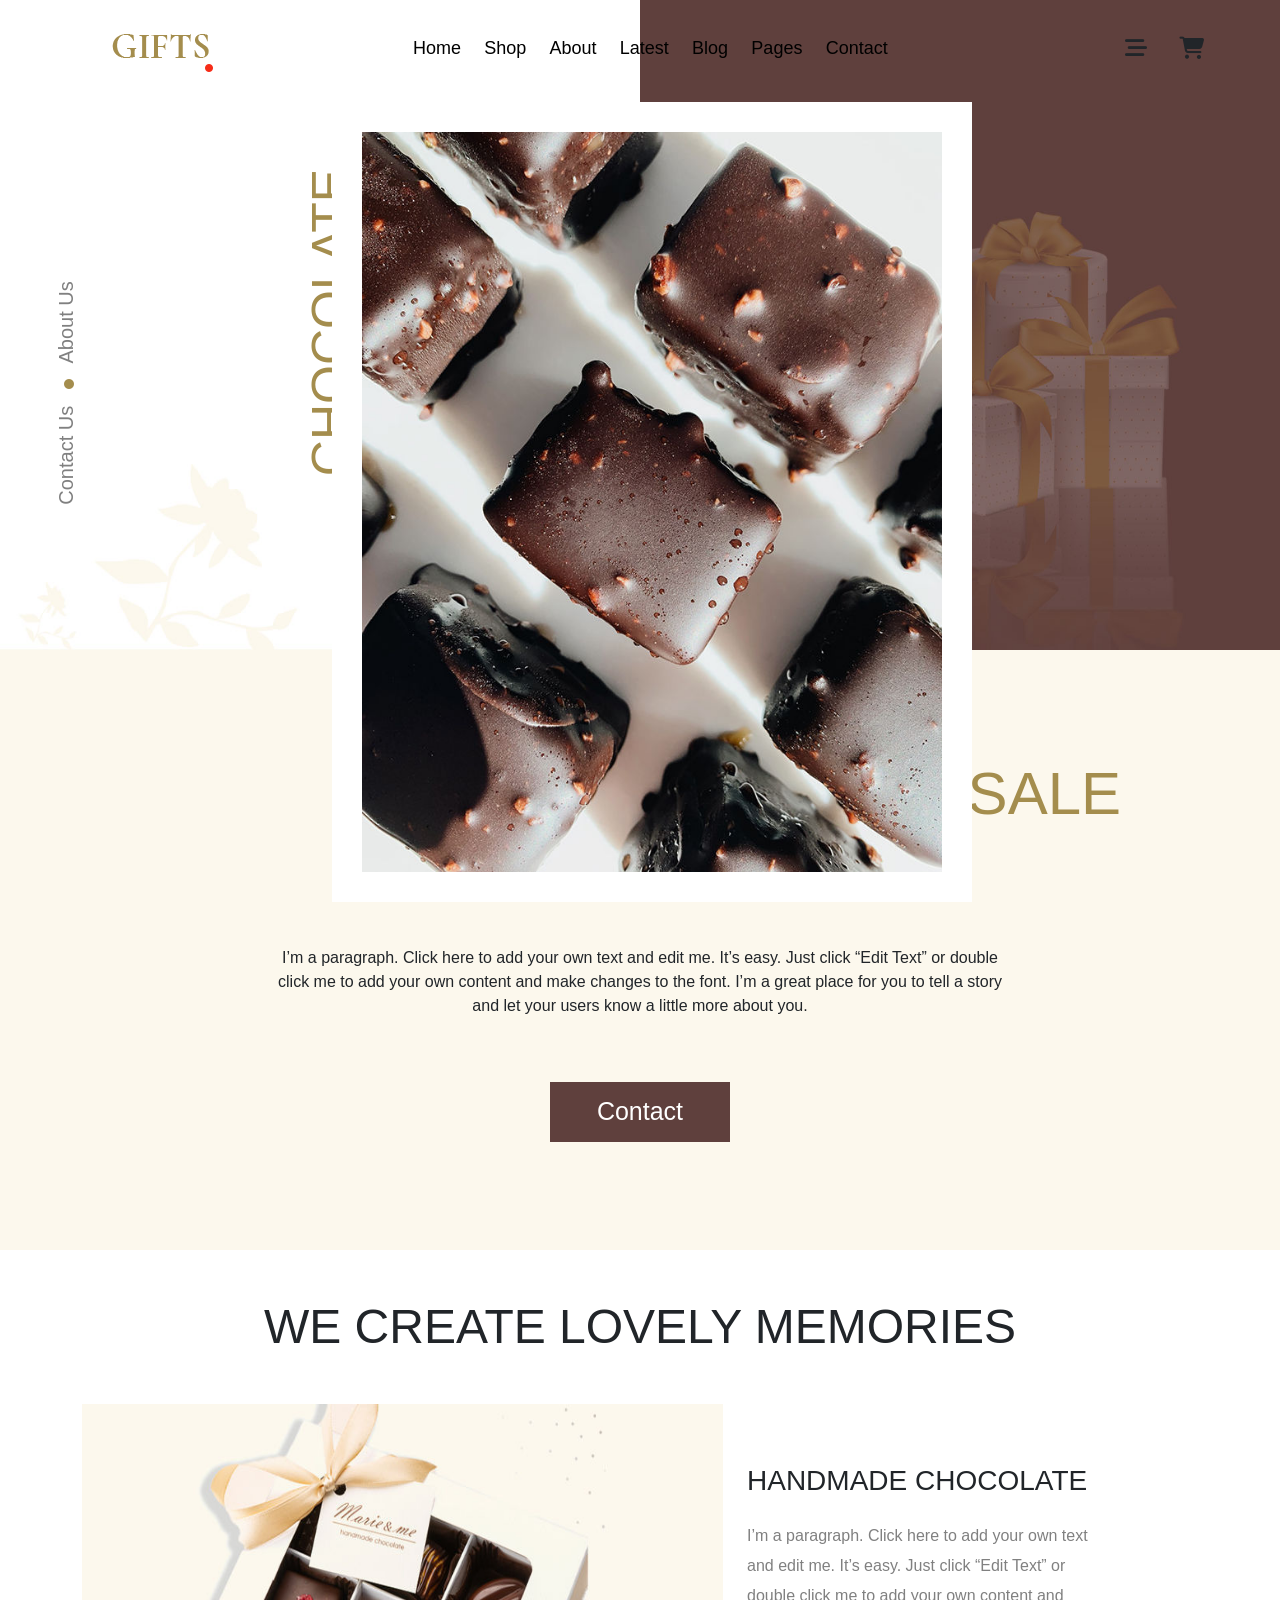
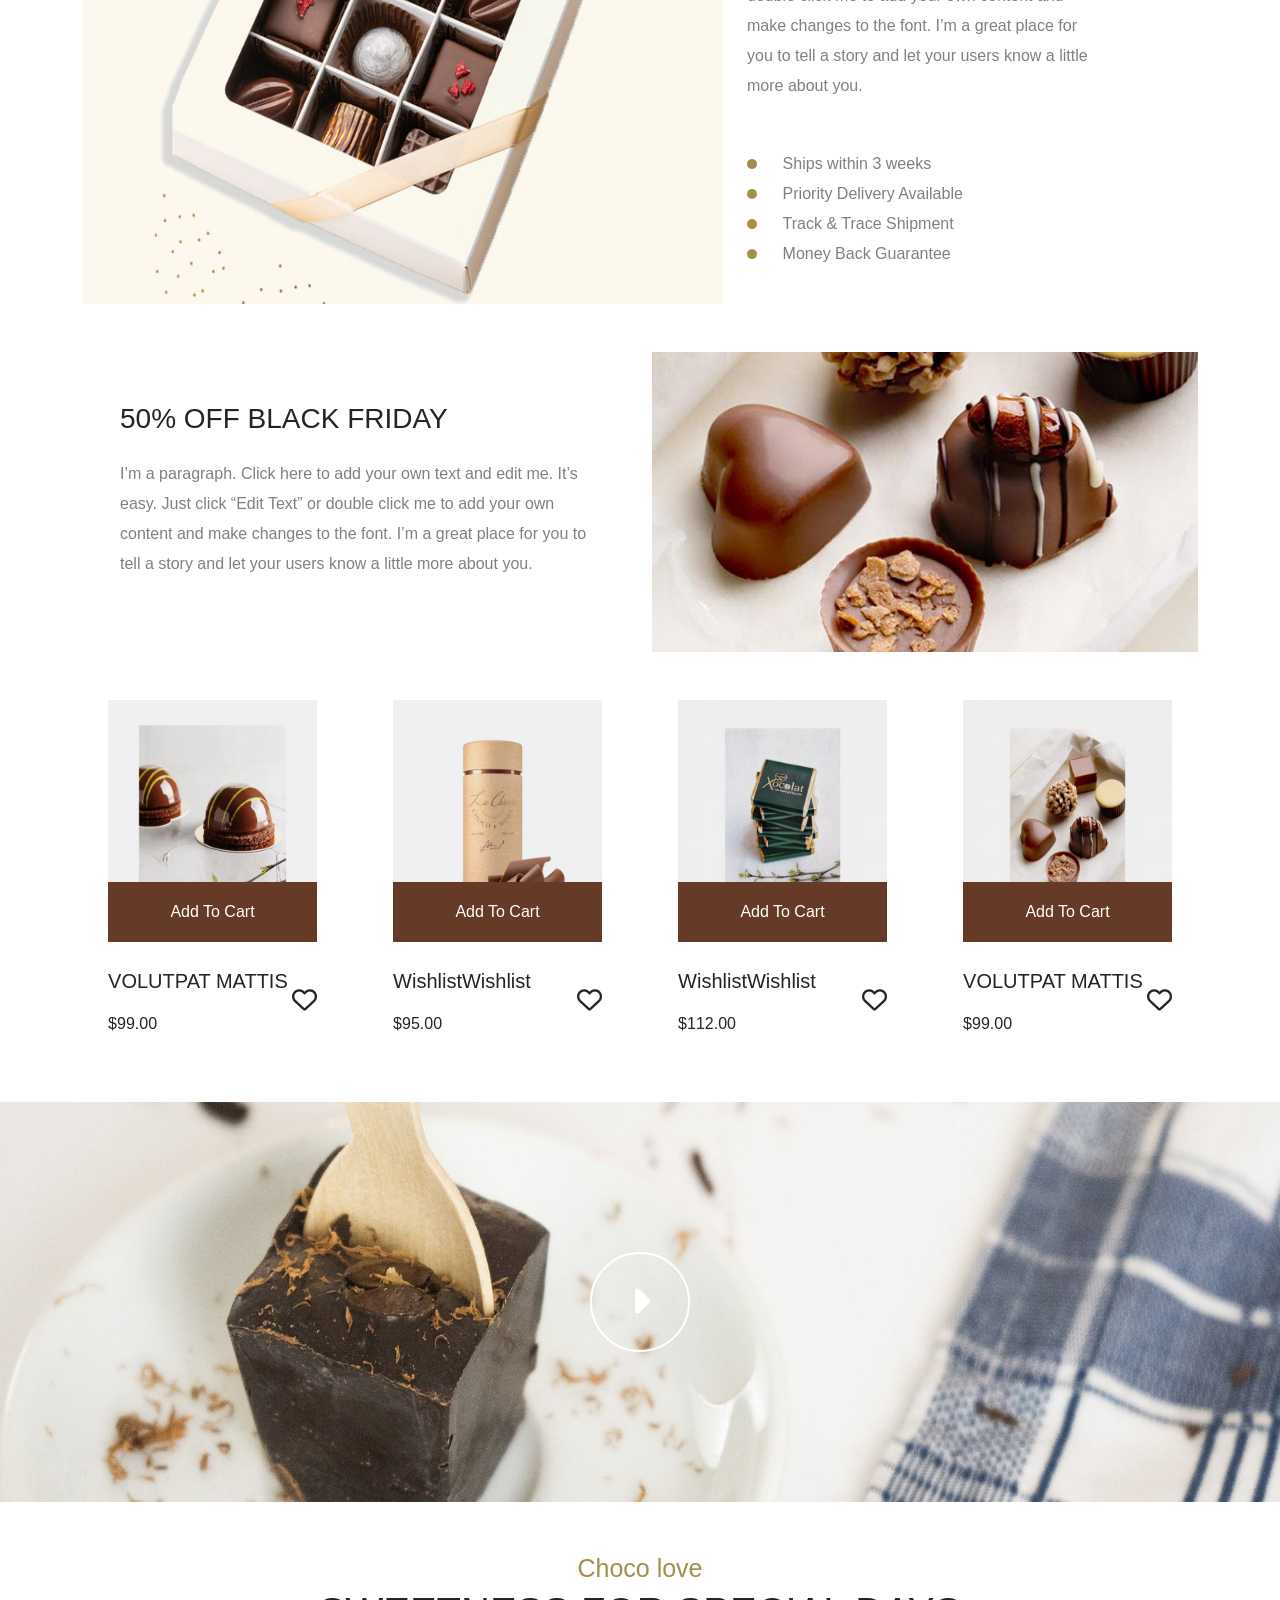
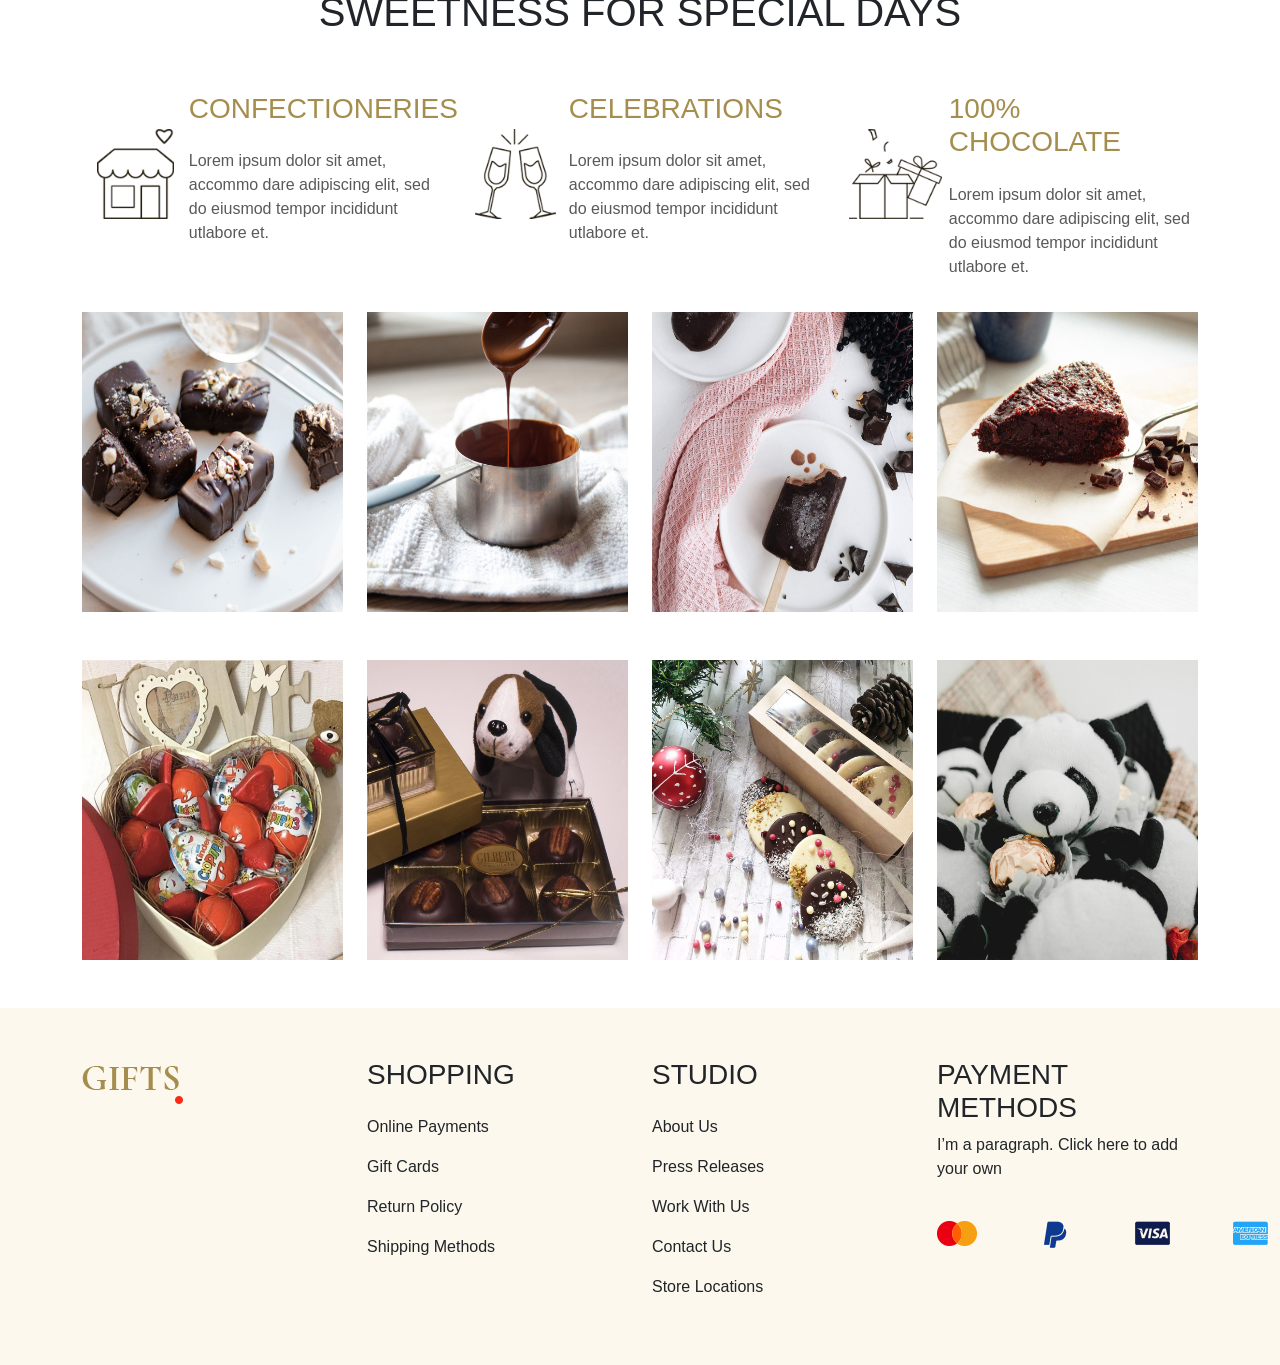
<file: Chocolate/index.html>
<!doctype html>
<html lang="en">
  <head>
    <meta charset="utf-8">
    <meta name="viewport" content="width=device-width, initial-scale=1">
    <title>CHOCOLATE</title>

    <link rel="stylesheet" href="index.css">

    <link rel="stylesheet" href="https://cdnjs.cloudflare.com/ajax/libs/font-awesome/6.4.2/css/all.min.css" integrity="sha512-z3gLpd7yknf1YoNbCzqRKc4qyor8gaKU1qmn+CShxbuBusANI9QpRohGBreCFkKxLhei6S9CQXFEbbKuqLg0DA==" crossorigin="anonymous" referrerpolicy="no-referrer" />
    
    <script src="https://code.jquery.com/jquery-3.7.1.min.js" integrity="sha256-/JqT3SQfawRcv/BIHPThkBvs0OEvtFFmqPF/lYI/Cxo=" crossorigin="anonymous"></script>
    
    <link href="https://cdn.jsdelivr.net/npm/bootstrap@5.3.2/dist/css/bootstrap.min.css" rel="stylesheet" integrity="sha384-T3c6CoIi6uLrA9TneNEoa7RxnatzjcDSCmG1MXxSR1GAsXEV/Dwwykc2MPK8M2HN" crossorigin="anonymous">
  </head>
  <body>
    
    <center>
        <nav class="navbar navbar-expand-lg fixed-top pt-4 pb-4">
            <div class="container-fluid">
                <div class="display d-lg-none">
                    <button id="font_btn" class="btn" type="button" data-bs-toggle="offcanvas" data-bs-target="#staticBackdrop" aria-controls="staticBackdrop">
                        <i class="fa-solid fa-bars"></i>
                    </button>
                      
                    <div class="offcanvas offcanvas-start" data-bs-backdrop="static" tabindex="-1" id="staticBackdrop" aria-labelledby="staticBackdropLabel">
                        <div class="offcanvas-header">
                            <h5 class="offcanvas-title" id="staticBackdropLabel">
                                Navbar
                            </h5>
                          <button type="button" class="btn-close" data-bs-dismiss="offcanvas" aria-label="Close"></button>
                        </div>
                        <div class="offcanvas-body">
                          <div>
                            <nav class="head_nav">
                                <a href="">Home</a>
                                <a href="">About Us</a>
                                <a href="">Service</a>
                                <a href="">Blog</a>
                                <a href="">Contact</a>
                            </nav>
                          </div>
                        </div>
                    </div>
                </div>
    
                <img style="margin-left: 100px; margin-top: 10px;" src="photos/logo43-1.png" alt="">
                <div class="collapse navbar-collapse" id="navbarSupportedContent">
                    <ul id="head_butt" class="navbar-nav me-auto mb-2 mb-lg-0">
                        <nav>
                            <a href="">Home</a>
                            <a href="">Shop</a>
                            <a href="">About</a>
                            <a href="">Latest</a>
                            <a href="">Blog</a>
                            <a href="">Pages</a>
                            <a href="">Contact</a>
                        </nav>
    
                        <div class="icon_nav">
                            <i class="fa-solid fa-bars-staggered"></i>
                            <i class="fa-solid fa-cart-shopping"></i>
                        </div>
                    </ul>
                    
                </div>
                
    
                <div class="display d-lg-none">
    
                    <button id="font_btn" class="btn" type="button" data-bs-toggle="offcanvas" data-bs-target="#offcanvasRight" aria-controls="offcanvasRight">
                        <i class="fa-solid fa-cart-shopping"></i>
                    </button>
                    
    
                    <div class="offcanvas offcanvas-end" tabindex="-1" id="offcanvasRight" aria-labelledby="offcanvasRightLabel">
                    <div class="offcanvas-header">
                        <h5 class="offcanvas-title" id="offcanvasRightLabel">
                            Social Media
                        </h5>
                        <button type="button" class="btn-close" data-bs-dismiss="offcanvas" aria-label="Close">
    
                        </button>
                    </div>
                    <div class="offcanvas-body">
                        <div class="cart_butt">
                            <button>
                                <i class="fa-brands fa-facebook-f"></i>
                            </button>
                            <span>Facebook</span>
                        </div>
                        <br>
                        <div class="cart_butt">
                            <button>
                                <i class="fa-brands fa-twitter"></i>
                            </button>
                            <span>Twitter</span>
                        </div>
                        <br>
                        <div class="cart_butt">
                            <button>
                                <i class="fa-brands fa-linkedin-in"></i>
                            </button>
                            <span>Linkdin</span>
                        </div>
                        <br>
                        <div class="cart_butt">
                            <button>
                                <i class="fa-brands fa-youtube"></i>
                            </button>
                            <span>YouTube</span>
                        </div>
                        <br>
                        <div class="cart_butt">
                            <button>
                                <i class="fa-brands fa-instagram"></i>
                            </button>
                            <span>Instagram</span>
                        </div>
                    </div>
                    </div>
                </div>
                
            </div>
        </nav>

        <div class="container-fluid">
            <div class="row">
                <div id="flower_bg" class="col col-12 col-lg-6 col-sm-12">
                    <div class="left_flower">
                        <p>
                            Contact Us &nbsp; <i class="fa-solid fa-circle"></i> &nbsp; About Us
                        </p>
                    </div>
                    <div class="left_choco">
                        <p>
                            CHOCOLATE
                        </p>
                    </div>
                    <div class="center_choco">
                        <img src="photos/banner3-h43-1.jpg" alt="">
                    </div>
                </div>
                <div id="gift_bg" class="col col-12 col-lg-6 col-sm-12">

                </div>
            </div>
        </div>

        <div class="container-fluid">
            <div id="sale" class="row">
                <div id="sale_text" class="col col-12 col-md-9 col-sm-12">
                    <h1 class="display-5">SALE</h1>
                    <p>
                        I’m a paragraph. Click here to add your own text and edit me. It’s easy. Just click “Edit Text” or double click me to add your own content and make changes to the font. I’m a great place for you to tell a story and let your users know a little more about you.
                    </p>
                    <button class="mt-5">Contact</button>
                </div>
            </div>
        </div>

        <div class="container mt-5">
            <h1 class="display-5">WE CREATE LOVELY MEMORIES</h1>
            <div class="row mt-5">
                <div class="col col-12 col-lg-7 col-sm-12">
                    <div class="memories_img">
                        <img id="img_down" src="photos/banner4-h43-1.jpg" alt="">
                        <img id="img_up" src="photos/hover_2.jpeg" alt="">
                    </div>
                </div>

                <div id="memories_text" class="col col-12 col-lg-4 col-sm-12">
                    <h3>HANDMADE CHOCOLATE</h3>
                    <p class="mt-4">
                        I’m a paragraph. Click here to add your own text and edit me. It’s easy. Just click “Edit Text” or double click me to add your own content and make changes to the font. I’m a great place for you to tell a story and let your users know a little more about you.
                    </p>
                    <div class="div_ul mt-5">
                        <i class="fa-solid fa-circle"></i>
                        <span>Ships within 3 weeks</span>
                    </div>
                    <div class="div_ul">
                        <i class="fa-solid fa-circle"></i>
                        <span>Priority Delivery Available</span>
                    </div>
                    <div class="div_ul">
                        <i class="fa-solid fa-circle"></i>
                        <span>Track & Trace Shipment</span>
                    </div>
                    <div class="div_ul">
                        <i class="fa-solid fa-circle"></i>
                        <span>Money Back Guarantee</span>
                    </div>
                </div>
            </div>
        </div>

        <div class="container mt-5">
            <div class="row">
                <div id="off_text" class="col col-12 col-lg-6 col-sm-12">
                    <h3>50% OFF BLACK FRIDAY</h3>
                    <p class="mt-4">
                        I’m a paragraph. Click here to add your own text and edit me. It’s easy. Just click “Edit Text” or double click me to add your own content and make changes to the font. I’m a great place for you to tell a story and let your users know a little more about you.
                    </p>
                </div>
                <div class="col col-12 col-lg-6 col-sm-12">
                    <div class="off_img">
                        <img id="off_down" src="photos/banner5-h43-1.jpg" alt="">
                        <img id="off_up" src="photos/hover_3.jpg" alt="">
                    </div>
                </div>
            </div>
        </div>

        <div class="container mt-5">
            <div class="row">
                <div id="item" class="col col-12 col-sm-12 col-md-6 col-lg-3">
                    <div class="item_img">
                        <div class="flip_img">
                            <img id="disp_none" src="photos/img_1.jpg" alt="">
                            <img id="disp_block" src="photos/img_hover_1.jpg" alt="">
                        </div>
                        <div class="item_text">
                            <span>Add To Cart</span>
                        </div>
                    </div>
                    
                    <div class="item_pay mt-4">
                        <div class="para">
                            <p>
                                VOLUTPAT MATTIS
                            </p> 
                            <span>$99.00</span>
                        </div>
                        <i id="red" class="fa-regular fa-heart"></i>
                    </div>
                </div>

                <div id="item" class="col col-12 col-sm-12 col-md-6 col-lg-3">
                    <div class="item_img">
                        <div class="flip_img">
                            <img id="disp_none" src="photos/img_2.jpg" alt="">
                            <img id="disp_block" src="photos/img_hover_2.jpg" alt="">
                        </div>
                        <div class="item_text">
                            <span>Add To Cart</span>
                        </div>
                    </div>
                    
                    <div class="item_pay mt-4">
                        <div class="para">
                            <p>
                                WishlistWishlist
                            </p> 
                            <span>$95.00</span>
                        </div>
                        <i id="red" class="fa-regular fa-heart"></i>
                    </div>
                </div>

                <div id="item" class="col col-12 col-sm-12 col-md-6 col-lg-3">
                    <div class="item_img">
                        <div class="flip_img">
                            <img id="disp_none" src="photos/img_3.jpg" alt="">
                            <img id="disp_block" src="photos/img_hover_3.jpg" alt="">
                        </div>
                        <div class="item_text">
                            <span>Add To Cart</span>
                        </div>
                    </div>
                    
                    <div class="item_pay mt-4">
                        <div class="para">
                            <p>                             
                                WishlistWishlist
                            </p> 
                            <span>$112.00</span>
                        </div>
                        <i id="red" class="fa-regular fa-heart"></i>
                    </div>
                </div>

                <div id="item" class="col col-12 col-sm-12 col-md-6 col-lg-3">
                    <div class="item_img">
                        <div class="flip_img">
                            <img id="disp_none" src="photos/img_4.jpg" alt="">
                            <img id="disp_block" src="photos/img_hover_4.jpg" alt="">
                        </div>
                        <div class="item_text">
                            <span>Add To Cart</span>
                        </div>
                    </div>
                    
                    <div class="item_pay mt-4">
                        <div class="para">
                            <p>
                                VOLUTPAT MATTIS
                            </p> 
                            <span>$99.00</span>
                        </div>
                        <i id="red" class="fa-regular fa-heart"></i>
                    </div>
                </div>
            </div>
        </div>


        <div id="video_bg" class="container-fluid">
            <div class="row">
                <div id="video_play" class="col">
                    <button>
                        <i class="fa-solid fa-caret-right"></i>
                    </button>
                </div>
            </div>
        </div>
        <div class="video_iframe">
            <button>
                <i class="fa-solid fa-xmark"></i>
            </button>
            <iframe width="95%" height="100%" src="https://www.youtube.com/embed/svUW7MyBLVk?si=jOI4gdC4DW-hoJgO" title="YouTube video player" frameborder="0" allow="accelerometer; autoplay; clipboard-write; encrypted-media; gyroscope; picture-in-picture; web-share" allowfullscreen></iframe>
        </div>


        <div id="choco_love" class="container mt-5">
            <span>Choco love</span>
            <h1 class="display-5">SWEETNESS FOR SPECIAL DAYS</h1>
            <div class="row mt-5">
                <div id="icon_flex" class="col col-md-4 col-sm-12">
                    <div class="icon">
                        <img src="photos/icon1-h43-1.png" alt="">
                    </div>
                    <div class="icon_text">
                        <h3 class="mt-2">CONFECTIONERIES</h3>
                        <p class="mt-4">
                            Lorem ipsum dolor sit amet, accommo dare adipiscing elit, sed do eiusmod tempor incididunt utlabore et.
                        </p>
                    </div>
                </div>

                <div id="icon_flex" class="col col-md-4 col-sm-12">
                    <div class="icon">
                        <img src="photos/icon2-h43-1.png" alt="">
                    </div>
                    <div class="icon_text">
                        <h3 class="mt-2">CELEBRATIONS</h3>
                        <p class="mt-4">
                            Lorem ipsum dolor sit amet, accommo dare adipiscing elit, sed do eiusmod tempor incididunt utlabore et.
                        </p>
                    </div>
                </div>

                <div id="icon_flex" class="col col-md-4 col-sm-12">
                    <div class="icon">
                        <img src="photos/icon3-h43-1.png" alt="">
                    </div>
                    <div class="icon_text">
                        <h3 class="mt-2">100% CHOCOLATE</h3>
                        <p class="mt-4">
                            Lorem ipsum dolor sit amet, accommo dare adipiscing elit, sed do eiusmod tempor incididunt utlabore et.
                        </p>
                    </div>
                </div>
            </div>
        </div>


        <div class="container mt-5">
            <div class="row">
                <div id="gallery" class="col col-lg-3 col-md-6 col-sm-12 col-12">
                    <img src="photos/1-4.jpg" alt="">
                    <div class="gallery_text">
                        <i class="fa-brands fa-instagram"></i>
                    </div>
                </div>

                <div id="gallery" class="col col-lg-3 col-md-6 col-sm-12 col-12">
                    <img src="photos/2-4.jpg" alt="">
                    <div class="gallery_text">
                        <i class="fa-brands fa-instagram"></i>
                    </div>
                </div>

                <div id="gallery" class="col col-lg-3 col-md-6 col-sm-12 col-12">
                    <img src="photos/3-4.jpg" alt="">
                    <div class="gallery_text">
                        <i class="fa-brands fa-instagram"></i>
                    </div>
                </div>

                <div id="gallery" class="col col-lg-3 col-md-6 col-sm-12 col-12">
                    <img src="photos/4-4.jpg" alt="">
                    <div class="gallery_text">
                        <i class="fa-brands fa-instagram"></i>
                    </div>
                </div>

                <div id="gallery" class="col col-lg-3 col-md-6 col-sm-12 col-12 mt-5">
                    <img src="photos/6-4.jpg" alt="">
                    <div class="gallery_text">
                        <i class="fa-brands fa-instagram"></i>
                    </div>
                </div>

                <div id="gallery" class="col col-lg-3 col-md-6 col-sm-12 col-12 mt-5">
                    <img src="photos/7-3.jpg" alt="">
                    <div class="gallery_text">
                        <i class="fa-brands fa-instagram"></i>
                    </div>
                </div>

                <div id="gallery" class="col col-lg-3 col-md-6 col-sm-12 col-12 mt-5">
                    <img src="photos/8-2.jpg" alt="">
                    <div class="gallery_text">
                        <i class="fa-brands fa-instagram"></i>
                    </div>
                </div>

                <div id="gallery" class="col col-lg-3 col-md-6 col-sm-12 col-12 mt-5">
                    <img src="photos/9-2.jpg" alt="">
                    <div class="gallery_text">
                        <i class="fa-brands fa-instagram"></i>
                    </div>
                </div>
            </div>
        </div>


        <footer class="mt-5">
            <div class="container">
                <div class="row">
                    <div id="footer_text" class="col col-lg-3 col-md-6 col-sm-12">
                        <img class="mt-2" src="photos/logo43-1.png" alt="">
                    </div>

                    <div id="footer_text" class="col col-lg-3 col-md-6 col-sm-12">
                        <h3>SHOPPING</h3>

                        <p class="mt-4">Online Payments</p>
                        <p>Gift Cards</p>
                        <p>Return Policy</p>
                        <p>Shipping Methods</p>
                    </div>

                    <div id="footer_text" class="col col-lg-3 col-md-6 col-sm-12">
                        <h3>STUDIO</h3>

                        <p class="mt-4">About Us</p>
                        <p>Press Releases</p>
                        <p>Work With Us</p>
                        <p>Contact Us</p>
                        <p>Store Locations</p>
                    </div>

                    <div id="footer_text" class="col col-lg-3 col-md-6 col-sm-12">
                        <h3>PAYMENT METHODS</h3>
                        <p>
                            I’m a paragraph. Click here to add your own
                        </p>
                        <img class="mt-4" src="photos/pay-h43-1.png" alt="">
                    </div>
                </div>
            </div>
        </footer>

    </center>
    <script src="https://cdn.jsdelivr.net/npm/bootstrap@5.3.2/dist/js/bootstrap.bundle.min.js" integrity="sha384-C6RzsynM9kWDrMNeT87bh95OGNyZPhcTNXj1NW7RuBCsyN/o0jlpcV8Qyq46cDfL" crossorigin="anonymous"></script>
  </body>
</html>

<script>
    $(window).scroll(function(){
        if($(document).scrollTop() > 50) {
            $(".navbar").css("background-color","white")
        }  
        else{
            $(".navbar").css("background-color","transparent")
        }
    });


    $(document).ready(function(){
        $("#video_play").click(function(){
            $(".video_iframe").toggle()
        })

        $(".video_iframe button").click(function(){
            $(".video_iframe").toggle()
        })
    })
</script>
</file>
<file: Chocolate/index.css>
*{
    margin: 0%;
    font-family: 'Lucida Sans', 'Lucida Sans Regular', 'Lucida Grande', 'Lucida Sans Unicode', Geneva, Verdana, sans-serif;
}

.navbar{
    position: fixed;
    top: 0%;
}

#head_butt{
    /* border: 2px solid; */
    width: 75%;
    margin-left: 200px;
    display: flex;
    justify-content: space-between;
}
#head_butt nav{
    width: 60%;
    /* border: 2px solid; */
    display: flex;
    justify-content: space-between;
    align-items: center;
}
#head_butt nav a{
    text-decoration: none;
    color: black;
    font-size: 18px;
}
#head_butt nav a:hover{
    color: red;
    border-bottom: 2px solid red;
}

#head_butt .icon_nav{
    width: 10%;
    font-size: 22px;
    /* border: 2px solid; */
    display: flex;
    justify-content: space-between;
    align-items: center;
}


.head_nav{
    display: flex; 
    flex-direction: column; 
    line-height: 50px;
}
.head_nav a{
    text-decoration: none;
    color: gray;
    font-size: 20px;
}
.head_nav a:hover{
    color: red;
}

#flower_bg{
    height: 650px;
    background-image: url("photos/banner1-h43.jpg");
    background-size: 100% 100%;
    background-repeat: no-repeat;
    overflow: hidden;
}
#gift_bg{
    height: 650px;
    background-image: url("photos/banner2-h43.jpg");
    background-size: 100% 100%;
    background-repeat: no-repeat;
    overflow: hidden;
}
.left_flower{
    rotate: -90deg;
    float: left;
    margin-top: 60%;
    color: gray;
    font-size: 20px;
    margin-left: -50px;
}
.left_flower i{
    color: rgb(164,141,77);
    font-size: 10px;
}
.left_choco{
    rotate: -90deg;
    float: left;
    margin-top: 45%;
    color: rgb(164,141,77);
    font-size: 50px;
}
.center_choco{
    height: 800px;
    width: 50%;
    margin-left: 25%;
    margin-top: 8%;
    position: absolute;
    overflow: hidden;
    background-color: white;
    padding: 30px;
}
.center_choco img{
    height: 100%;
    width: 100%;
}


#sale{
    height: 600px;
    background-color: rgb(252,248,237);
    display: flex;
    justify-content: center;
    align-items: center;
}
#sale_text h1{
    float: right;
    /* border: 2px solid; */
    width: 15%;
    color: rgb(164,141,77);
    font-size: 60px;
}
#sale_text p{
    width: 80%;
    margin-top: 20%;
}
#sale_text button{
    height: 60px;
    width: 180px;
    font-size: 25px;
    border: none;
    background-color: rgb(95,64,61);
    color: white;
}
#sale_text button:hover{
    background-color: black;
}

@media screen and (max-width: 992px) {
    .center_choco{
        height: 500px;
        margin-left: 50%;
        margin-top: 8%;
    }
    .left_flower{
        margin-top: 35%;
    }
    .left_choco{
        margin-top: 30%;
    }
    #sale_text h1{
        width: 100%;
    }
}
@media screen and (max-width: 715px) {
    .left_flower{
        margin-top: 55%;
    }
    .left_choco{
        margin-top: 45%;
        margin-left: -20%;
    }
}
@media screen and (max-width: 535px) {
    .left_flower{
        margin-top: 70%;
    }
    .left_choco{
        margin-top: 60%;
        margin-left: -40%;
    }
}


.memories_img{
    height: 500px;
    overflow: hidden;
    display: flex;
    flex-direction: column;
    align-items: center;
    justify-content: center;
}
.memories_img #img_down{
    height: 100%;
    width: 100%;
}
.memories_img #img_up{
    height: 0%;
    width: 0%;
}
.memories_img:hover #img_down{
    height: 0%;
    width: 0%;
    transition: 2s;
}
.memories_img:hover #img_up{
    height: 100%;
    width: 100%;
    transition: 2s;
    transition-delay: 2s;
}
#memories_text{
    text-align: left;
    padding-top: 60px;
}
#memories_text p{
    color: gray;
    line-height: 30px;
}
.div_ul{
    width: 100%;
    height: 30px;
    display: flex;
    justify-content: space-between;
    align-items: center;
}
.div_ul span{
    width: 90%;
    color: gray;
}
.div_ul i{
    color: rgb(164,141,77);
    font-size: 10px;
}

#off_text{
    padding: 50px;
    text-align: left;
}
#off_text p{
    color: gray;
    line-height: 30px;
}
.off_img{
    width: 100%;
    height: 300px;
    overflow: hidden;
    display: flex;
    justify-content: center;
    align-items: center;
}
.off_img #off_down{
    height: 100%;
    width: 100%;
}
.off_img #off_up{
    height: 0%;
    width: 0%;
}
.off_img:hover #off_down{
    height: 0%;
    width: 0%;
    transition: 2s;
}
.off_img:hover #off_up{
    height: 100%;
    width: 100%;
    transition: 2s;
    transition-delay: 2s;
}


.item_img{
    height: 80%;
    width: 80%;
    display: flex;
    flex-direction: column;
    overflow: hidden;
    position: relative;
    overflow: hidden;
}
.flip_img{
    height: 100%;
    display: flex;
}
.flip_img img{
    height: 100%;
    width: 100%;
}
#disp_block{
    transform: rotateY(-90deg);
    visibility: hidden;
}
#item:hover .flip_img #disp_none{
    transform: rotateY(-90deg);
    transition: 2s;
    visibility: hidden;
}
#item:hover .flip_img #disp_block{
    transform: rotateY(-180deg);
    transition: 3s;
    transition-delay: 2s;
    visibility: visible;
    position: absolute;
}


.item_text{
    width: 100%;
    height: 60px;
    position: relative;
    background-color: rgb(101,58,38);
    color: white;
    display: flex;
    justify-content: center;
    align-items: center;
    margin-top: -60px;
    /* visibility: hidden; */
}
.item_img:hover .item_text{
    transition: 2s;
    /* visibility: visible; */
}
.item_pay{
    width: 80%;
    display: flex;
    justify-content: space-between;
    align-items: center;
}
.para{
    text-align: left;
}
.para p{
    font-size: 20px;
}
#red{
    font-size: 25px;
}



#video_bg{
    height: 400px;
    width: 100%;
    background-image: url('photos/back-video43-1.jpg');
    background-size: 100% 100%;
    background-repeat: no-repeat;
    background-color: black;
    overflow: hidden;
    display: flex;
    justify-content: center;
    align-items: center;
    margin-top: 100px;
}
#video_play button{
    height: 100px;
    width: 100px;
    border-radius: 50%;
    border: 2px solid white;
    background: none;
    color: white;
    font-size: 40px;
}
#video_next{
    background-color: red;
    color: white;
    padding: 60px;
    display: flex;
    justify-content: space-between;
    align-items: center;
    margin-top: 100px;
    font-size: 25px;
}
#video_play button:hover{
    background-color: white;
    color: red;
}

.video_iframe{
    height: 400px;
    width: 100%;
    background-color: black;
    border: 2px solid;
    margin-top: -400px;
    position: relative;
    display: none;
}
.video_iframe button{
    width: 97%;
    background: none;
    border: none;
    color: white;
    font-size: 30px;
    position: absolute;
    text-align: right;
}



#choco_love span{
    color: rgb(164,141,77);
    font-size: 25px;
}
#choco_love h1{
    font-size: 40px;
}
#icon_flex{
    height: 180px;
    /* border: 2px solid; */
    display: flex;
}
.icon{
    width: 30%;
    height: 100%;
    display: flex;
    justify-content: center;
    align-items: center;
    /* border: 2px solid; */
}
.icon img{
    height: 50%;
}
.icon_text{
    width: 70%;
    height: 100%;
    text-align: left;
    /* border: 2px solid; */
}
.icon_text h3{
    color: rgb(164,141,77);
    font-weight: lighter;
}
.icon_text p{
    color: rgb(90, 88, 88);
}

#gallery{
    height: 300px;
    overflow: hidden;
}
#gallery img{
    height: 100%;
    width: 100%;
}
#gallery:hover .gallery_text{
    margin-top: -98%;
    position: relative;
    height: 100%;
    width: 100%;
    background-color: rgb(252,248,237);
    color: rgb(164,141,77);
    display: flex;
    justify-content: center;
    align-items: center;
    font-size: 60px;
    transition: 1s;
}


footer{
    background-color: rgb(252,248,237);
    padding-top: 50px;
    padding-bottom: 50px;
}
#footer_text{
    text-align: left;
}
#footer_text p:hover{
    color: rgb(164,141,77);
}
</file>
